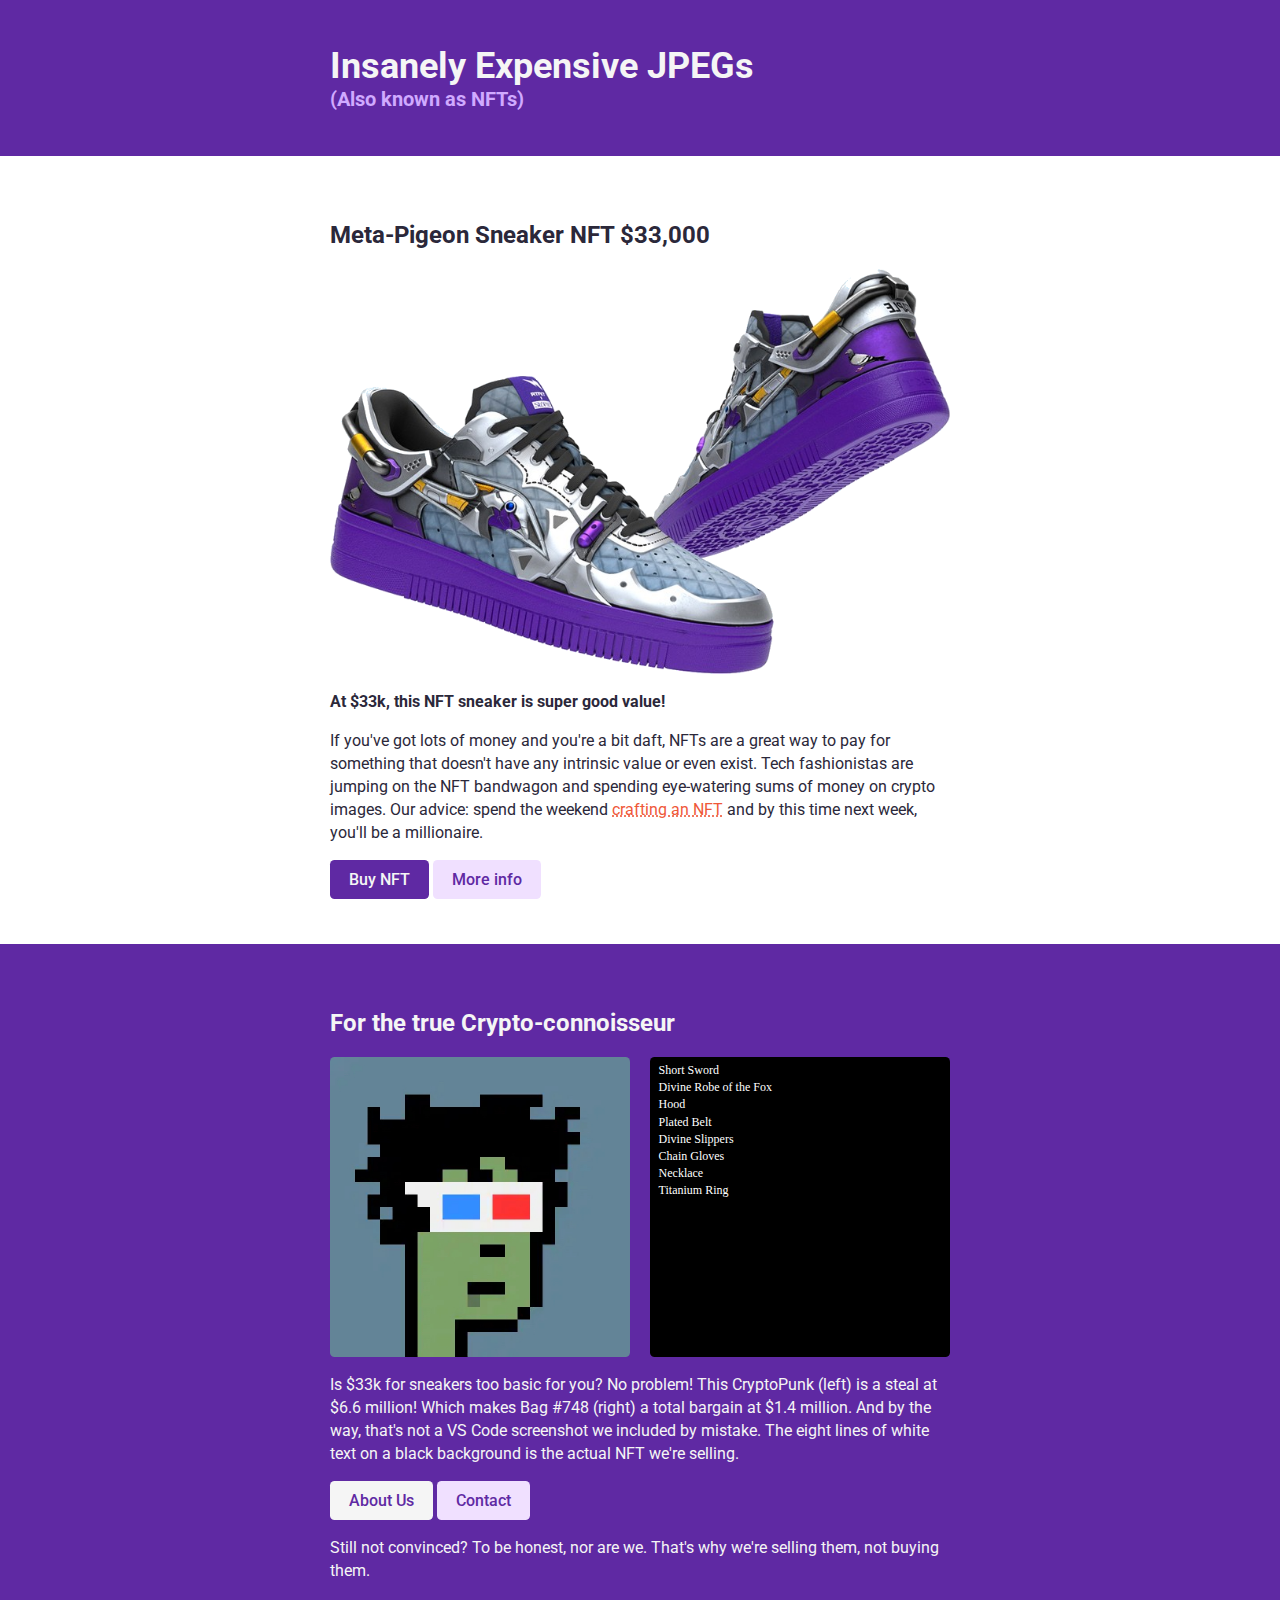
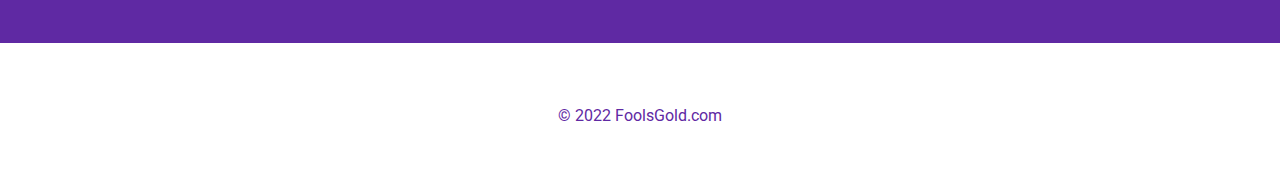
<file: Essential CSS Concepts/NFT Site/index.html>
<html>
  <head>
    <link rel="stylesheet" href="index.css" />
    <link rel="preconnect" href="https://fonts.googleapis.com" />
    <link rel="preconnect" href="https://fonts.gstatic.com" crossorigin />
    <link
      href="https://fonts.googleapis.com/css2?family=Roboto:wght@400;500&display=swap"
      rel="stylesheet"
    />
  </head>

  <body>
    <header>
      <div class="container">
        <h1>Insanely Expensive JPEGs</h1>
        <h3>(Also known as NFTs)</h3>
      </div>
    </header>
    <main>
      <section id="first">
        <div class="container">
          <h2>Meta-Pigeon Sneaker NFT $33,000</h2>
          <img
            src="images/sneakers-purple.png"
            alt="Purple and silver sneakers"
            class="purple-sneakers"
          />
          <p><strong>At $33k, this NFT sneaker is super good value!</strong></p>
          <p>
            If you've got lots of money and you're a bit daft, NFTs are a great
            way to pay for something that doesn't have any intrinsic value or
            even exist. Tech fashionistas are jumping on the NFT bandwagon and
            spending eye-watering sums of money on crypto images. Our advice:
            spend the weekend <a href="">crafting an NFT</a> and by this time
            next week, you'll be a millionaire.
          </p>
          <a href="#" class="btn btn-dark">Buy NFT</a>
          <a href="#" class="btn btn-mid">More info</a>
        </div>
      </section>

      <section id="second">
        <div class="container">
          <h2>For the true Crypto-connoisseur</h2>
          <div class="sec-two-img-container">
            <img
              src="images/crypto-punk.jpg"
              alt="punk with blach hair and red and blue glasses"
              class="sec-two-img"
            />
            <img
              src="images/bag.svg"
              alt="Seven items from a game listed in white on a black background"
              class="sec-two-img"
            />
          </div>

          <p>
            Is $33k for sneakers too basic for you? No problem! This CryptoPunk
            (left) is a steal at $6.6 million! Which makes Bag #748 (right) a
            total bargain at $1.4 million. And by the way, that's not a VS Code
            screenshot we included by mistake. The eight lines of white text on
            a black background is the actual NFT we're selling.
          </p>
          <a href="#" class="btn btn-light">About Us</a>
          <a href="#" class="btn btn-mid">Contact</a>
          <p>
            Still not convinced? To be honest, nor are we. That's why we're
            selling them, not buying them.
          </p>
        </div>
      </section>
    </main>
    <footer>
      <p>&copy; 2022 FoolsGold.com</p>
    </footer>
  </body>
</html>
</file>
<file: Essential CSS Concepts/NFT Site/index.css>
body {
  font-size: 16px;
  color: #2b283a;
  font-family: "Roboto", sans-serif;
  margin: 0;
}

header,
section,
footer {
  padding: 45px 0;
}

header,
#second {
  background: #5f29a3;
}

h1,
h3 {
  margin: 0;
}
h1 {
  color: whitesmoke;
  font-size: 36px;
}

h3 {
  color: #d0aaff;
  font-size: 20px;
}

section {
  padding: 45px 0;
}

.purple-sneakers {
  width: 100%;
}

section > h2 {
  margin-top: 0;
}

a {
  text-decoration: underline dotted;
  color: #ef5839;
}

a:hover,
a:active {
  color: #d4b44c;
}

.container {
  width: 620px;
  margin: 0 auto;
}

#second {
  color: whitesmoke;
}

.sec-two-img {
  width: 300px;
  border-radius: 4.6px;
}

.sec-two-img-container {
  display: flex;
  justify-content: space-between;
}

footer {
  text-align: center;
  color: #5f29a3;
}

p {
  line-height: 23px;
}

.btn {
  padding: 10px 19px;
  border-radius: 4.6px;
  font-weight: 500;
  text-decoration: none;
  display: inline-block;
}

.btn-dark {
  background-color: #5f29a3;
  color: whitesmoke;
}

.btn-mid {
  background-color: #f0e0ff;
  color: #5f29a3;
}

.btn-light {
  background-color: whitesmoke;
  color: #5f29a3;
}

.btn:hover,
.btn:active {
  background-color: #f3e885;
  color: #2b283a;
}
</file>
